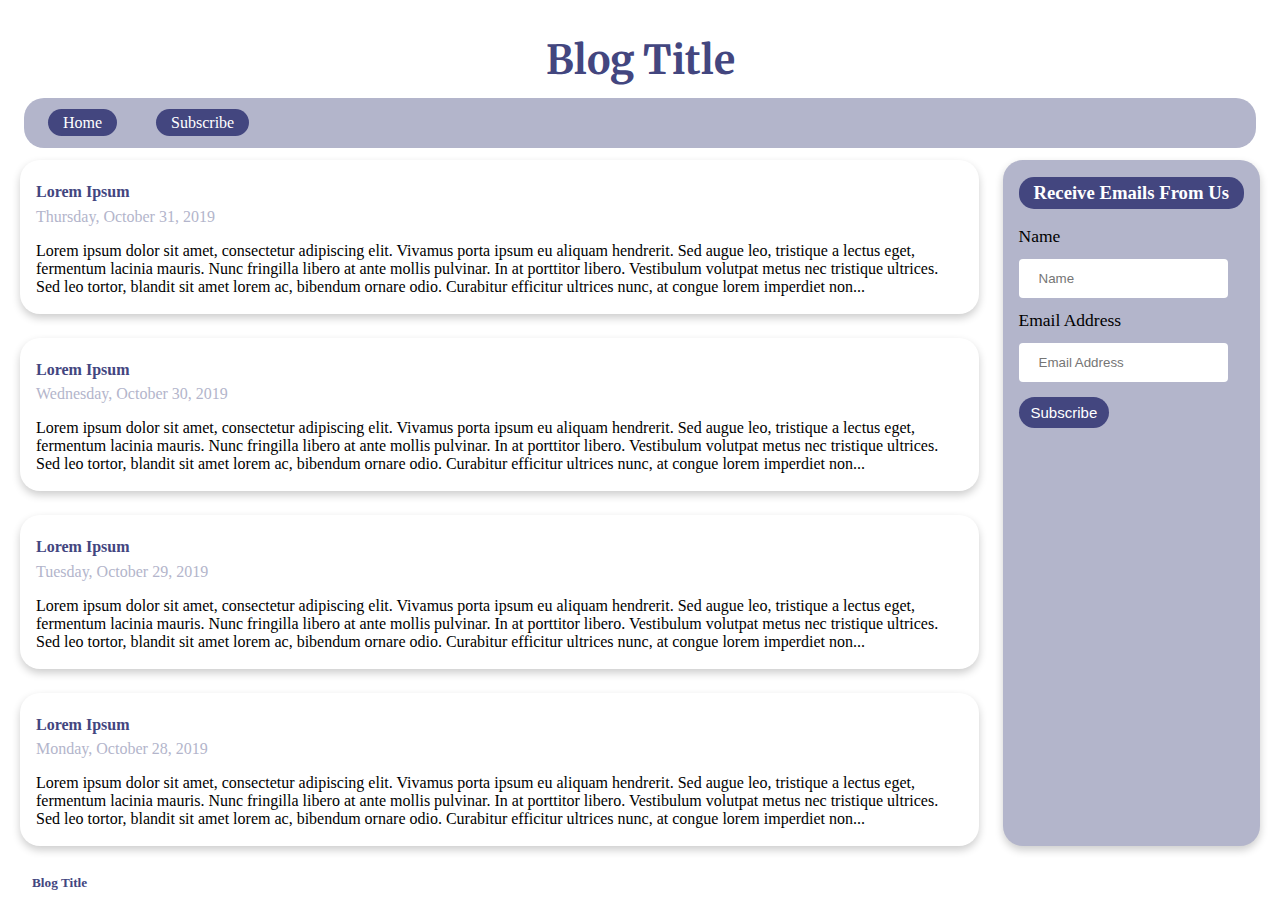
<file: index.html>
<!DOCTYPE html>
<html>
    <head>
        <meta charset="utf-8">
            <title>Blog Title</title>
        <meta content="width=device-width, initial-scale=1, maxium-scale=1" name="viewport">
        <link rel="stylesheet" href="css/style.css">
    </head>
    <body>
        <div class="container">
            <header class="header">
                <h1>Blog Title</h1>
            </header>
            <nav class="nav">
                <ul>
                    <li><a href="index.html">Home</a></li>
                    <li><a href="#subscribe">Subscribe</a></li>
                </ul>
            </nav>
            <main class="main">
                <a href="./blog-post.html">
                    <article class="card">
                    <div class="card-container">
                        <h4 class="article-title">Lorem Ipsum</h4>
                        <p class="date-published">Thursday, October 31, 2019</p>
                        <p class="beggining-of-article">Lorem ipsum dolor sit amet, 
                            consectetur adipiscing elit. Vivamus porta ipsum eu aliquam 
                            hendrerit. Sed augue leo, tristique a lectus eget, fermentum 
                            lacinia mauris. Nunc fringilla libero at ante mollis pulvinar. 
                            In at porttitor libero. Vestibulum volutpat metus nec tristique 
                            ultrices. Sed leo tortor, blandit sit amet lorem ac, bibendum 
                            ornare odio. Curabitur efficitur ultrices nunc, at congue lorem 
                            imperdiet non...</p>
                    </div>
                    </article>
                </a>
                <a href="./blog-post.html">
                    <article class="card">
                    <div class="card-container">
                        <h4 class="article-title">Lorem Ipsum</h4>
                        <p class="date-published">Wednesday, October 30, 2019</p>
                        <p class="beggining-of-article">Lorem ipsum dolor sit amet, 
                            consectetur adipiscing elit. Vivamus porta ipsum eu aliquam 
                            hendrerit. Sed augue leo, tristique a lectus eget, fermentum 
                            lacinia mauris. Nunc fringilla libero at ante mollis pulvinar. 
                            In at porttitor libero. Vestibulum volutpat metus nec tristique 
                            ultrices. Sed leo tortor, blandit sit amet lorem ac, bibendum 
                            ornare odio. Curabitur efficitur ultrices nunc, at congue lorem 
                            imperdiet non...</p>
                    </div>
                    </article>
                </a>
                <a href="./blog-post.html">
                    <article class="card">
                    <div class="card-container">
                        <h4 class="article-title">Lorem Ipsum</h4>
                        <p class="date-published">Tuesday, October 29, 2019</p>
                        <p class="beggining-of-article">Lorem ipsum dolor sit amet, 
                            consectetur adipiscing elit. Vivamus porta ipsum eu aliquam 
                            hendrerit. Sed augue leo, tristique a lectus eget, fermentum 
                            lacinia mauris. Nunc fringilla libero at ante mollis pulvinar. 
                            In at porttitor libero. Vestibulum volutpat metus nec tristique 
                            ultrices. Sed leo tortor, blandit sit amet lorem ac, bibendum 
                            ornare odio. Curabitur efficitur ultrices nunc, at congue lorem 
                            imperdiet non...</p>
                    </div>
                    </article>
                </a>
                <a href="./blog-post.html">
                    <article class="card">
                    <div class="card-container">
                        <h4 class="article-title">Lorem Ipsum</h4>
                        <p class="date-published">Monday, October 28, 2019</p>
                        <p class="beggining-of-article">Lorem ipsum dolor sit amet, 
                            consectetur adipiscing elit. Vivamus porta ipsum eu aliquam 
                            hendrerit. Sed augue leo, tristique a lectus eget, fermentum 
                            lacinia mauris. Nunc fringilla libero at ante mollis pulvinar. 
                            In at porttitor libero. Vestibulum volutpat metus nec tristique 
                            ultrices. Sed leo tortor, blandit sit amet lorem ac, bibendum 
                            ornare odio. Curabitur efficitur ultrices nunc, at congue lorem 
                            imperdiet non...</p>
                    </div>
                    </article>
                </a>
            </main>
            <div class="sidebar">
                <section id="subscribe" class="subscribe">
                    <form class="subscribe-container">
                        <h3 class="subscribe-title">Receive Emails From Us</h3>
                        <br>
                        <label class="subscribe-name">Name</label>
                        <input type="text" placeholder="Name" name="name">
                        <br>
                        <label class="subscribe-email-address">Email Address</label>
                        <input type="text" placeholder="Email Address" name="email">
                        <br>
                        <button class="subscribe-button">Subscribe</button>
                    </form>
                </section>
            </div>
            <footer class="footer">
                <h5>Blog Title</h5>
            </footer>
        </div>
    </body>
</html>
</file>
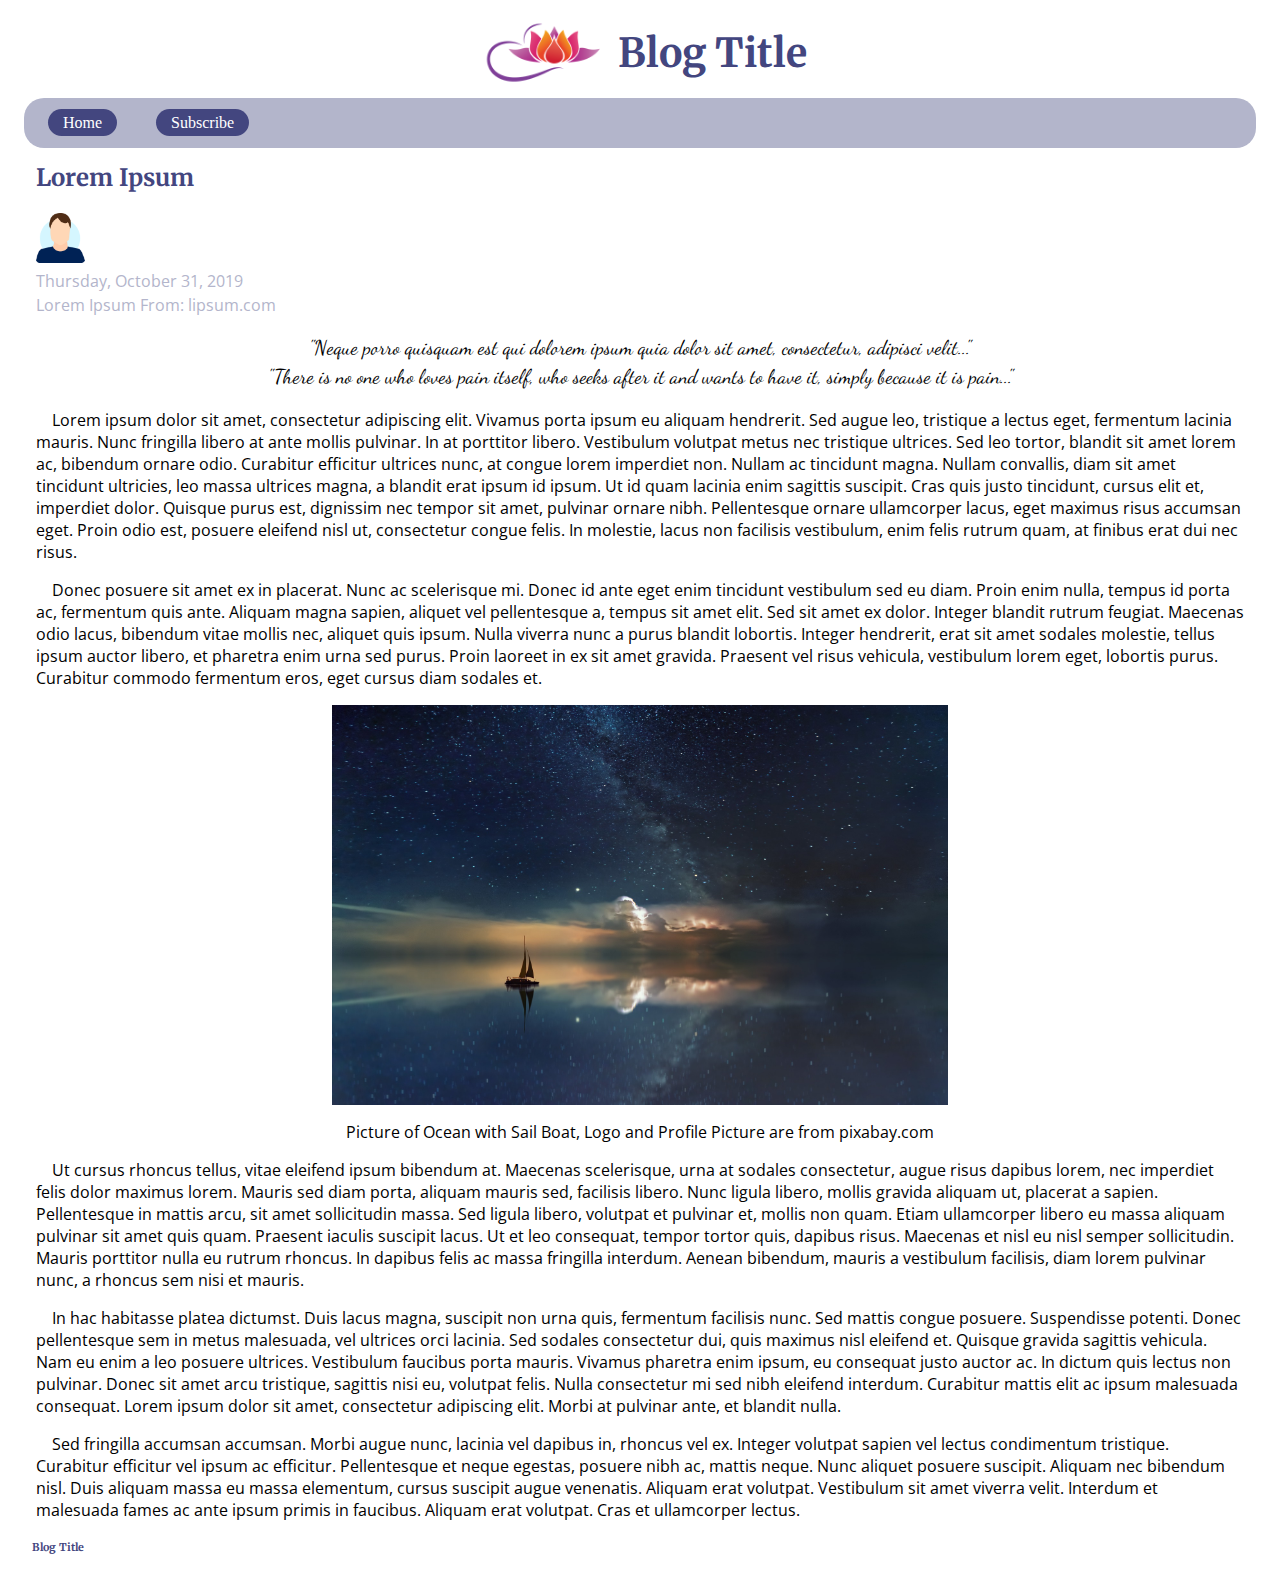
<file: blog-post.html>
<!DOCTYPE html>
<html>
    <head>
        <meta charset="utf-8">
            <title>Blog Title</title>
        <meta content="width=device-width, initial-scale=1, maxium-scale=1" name="viewport">
        <link rel="stylesheet" href="css/blog-post-style.css">
    </head>
    <body>
        <div class="container">
            <header class="header">
                    <img src="images/lotus-flower-1805784_1280.png" alt="Logo of Flower" class="logo">
                <h1>Blog Title</h1>
            </header>
            <nav class="nav">
                <ul>
                    <li><a href="index.html">Home</a></li>
                    <li><a href="index.html">Subscribe</a></li>
                </ul>
            </nav>
            <main class="main">
                <article class="article">
                    <h2 class="article-title">Lorem Ipsum</h2>
                    <img src="images/profile-2092113_1280.png" alt="Profile Picture" class="profile-picture">
                    <p class="date-published">Thursday, October 31, 2019</p>
                    <p class="author">Lorem Ipsum From: <a href="https://www.lipsum.com/">lipsum.com</a></p>
                    <blockquote class="quote1">"Neque porro quisquam est qui dolorem ipsum quia dolor sit amet, consectetur, adipisci velit..."</blockquote>
                    <blockquote class="quote2">"There is no one who loves pain itself, who seeks after it and wants to have it, simply because it is pain..."</blockquote>
                    <p>&emsp;Lorem ipsum dolor sit amet, consectetur adipiscing elit. 
                        Vivamus porta ipsum eu aliquam hendrerit. Sed augue leo, 
                        tristique a lectus eget, fermentum lacinia mauris. 
                        Nunc fringilla libero at ante mollis pulvinar. 
                        In at porttitor libero. Vestibulum volutpat metus nec 
                        tristique ultrices. Sed leo tortor, blandit sit amet lorem 
                        ac, bibendum ornare odio. Curabitur efficitur ultrices nunc,
                        at congue lorem imperdiet non. Nullam ac tincidunt magna. 
                        Nullam convallis, diam sit amet tincidunt ultricies, 
                        leo massa ultrices magna, a blandit erat ipsum id ipsum. 
                        Ut id quam lacinia enim sagittis suscipit. Cras quis justo 
                        tincidunt, cursus elit et, imperdiet dolor. Quisque purus 
                        est, dignissim nec tempor sit amet, pulvinar ornare nibh. 
                        Pellentesque ornare ullamcorper lacus, eget maximus risus 
                        accumsan eget. Proin odio est, posuere eleifend nisl ut, 
                        consectetur congue felis. In molestie, lacus non facilisis 
                        vestibulum, enim felis rutrum quam, at finibus erat dui 
                        nec risus.</p>
                    <p>&emsp;Donec posuere sit amet ex in placerat. Nunc ac scelerisque
                        mi. Donec id ante eget enim tincidunt vestibulum sed eu 
                        diam. Proin enim nulla, tempus id porta ac, fermentum 
                        quis ante. Aliquam magna sapien, aliquet vel pellentesque 
                        a, tempus sit amet elit. Sed sit amet ex dolor. Integer blandit 
                        rutrum feugiat. Maecenas odio lacus, bibendum vitae mollis nec,
                        aliquet quis ipsum. Nulla viverra nunc a purus blandit 
                        lobortis. Integer hendrerit, erat sit amet sodales molestie, 
                        tellus ipsum auctor libero, et pharetra enim urna sed purus.
                        Proin laoreet in ex sit amet gravida. Praesent vel risus
                        vehicula, vestibulum lorem eget, lobortis purus. 
                        Curabitur commodo fermentum eros, eget cursus diam sodales 
                        et.</p>
                    <img src="images/ocean-3605547_1920.jpg" alt="Picture of Ocean with Sail Boat" class="picture-of-ocean">
                    <p class="picture-caption">Picture of Ocean with Sail Boat, Logo and Profile Picture are from <a href="https://pixabay.com/">pixabay.com</a></p>
                    <p>&emsp;Ut cursus rhoncus tellus, vitae eleifend ipsum bibendum at. 
                        Maecenas scelerisque, urna at sodales consectetur, augue risus
                        dapibus lorem, nec imperdiet felis dolor maximus lorem.
                        Mauris sed diam porta, aliquam mauris sed, facilisis libero.
                        Nunc ligula libero, mollis gravida aliquam ut, placerat
                        a sapien. Pellentesque in mattis arcu, sit amet 
                        sollicitudin massa. Sed ligula libero, volutpat et
                        pulvinar et, mollis non quam. Etiam ullamcorper libero
                        eu massa aliquam pulvinar sit amet quis quam. Praesent 
                        iaculis suscipit lacus. Ut et leo consequat, tempor 
                        tortor quis, dapibus risus. Maecenas et nisl eu nisl 
                        semper sollicitudin. Mauris porttitor nulla eu rutrum 
                        rhoncus. In dapibus felis ac massa fringilla interdum. 
                        Aenean bibendum, mauris a vestibulum facilisis, diam 
                        lorem pulvinar nunc, a rhoncus sem nisi et mauris.</p>
                    <p>&emsp;In hac habitasse platea dictumst. Duis lacus magna, 
                        suscipit non urna quis, fermentum facilisis nunc. 
                        Sed mattis congue posuere. Suspendisse potenti. 
                        Donec pellentesque sem in metus malesuada, vel ultrices 
                        orci lacinia. Sed sodales consectetur dui, quis maximus 
                        nisl eleifend et. Quisque gravida sagittis vehicula. 
                        Nam eu enim a leo posuere ultrices. Vestibulum faucibus 
                        porta mauris. Vivamus pharetra enim ipsum, eu consequat 
                        justo auctor ac. In dictum quis lectus non pulvinar. 
                        Donec sit amet arcu tristique, sagittis nisi eu, volutpat 
                        felis. Nulla consectetur mi sed nibh eleifend interdum. 
                        Curabitur mattis elit ac ipsum malesuada consequat. 
                        Lorem ipsum dolor sit amet, consectetur adipiscing elit. 
                        Morbi at pulvinar ante, et blandit nulla.</p>
                    <p>&emsp;Sed fringilla accumsan accumsan. Morbi augue nunc, 
                        lacinia vel dapibus in, rhoncus vel ex. Integer volutpat
                        sapien vel lectus condimentum tristique. Curabitur efficitur 
                        vel ipsum ac efficitur. Pellentesque et neque egestas, 
                        posuere nibh ac, mattis neque. Nunc aliquet posuere suscipit. 
                        Aliquam nec bibendum nisl. Duis aliquam massa eu massa 
                        elementum, cursus suscipit augue venenatis. Aliquam erat 
                        volutpat. Vestibulum sit amet viverra velit. Interdum et 
                        malesuada fames ac ante ipsum primis in faucibus. Aliquam 
                        erat volutpat. Cras et ullamcorper lectus.</p>
                </article> 
            </main>
            <footer class="footer">
                <h6>Blog Title</h6>
            </footer>
        </div>
    </body>
</html>
</file>
<file: css/style.css>
@import url('https://fonts.googleapis.com/css?family=Merriweather:900i&display=swap');

@media(max-width: 320px),
(min-width: 321px),
(max-width: 599px) {

    .container {
        display: grid;
        width: 100%;
        grid-template-columns: auto;
        grid-template-rows: 70px 40px auto auto 55px;
        grid-template-areas: 
        "header header header header header header"
        "nav nav nav nav nav nav"
        "main main main main main main"
        "subscribe subscribe subscribe subscribe subscribe subscribe"
        "footer footer footer footer footer footer";
    }
    
    /* Header */
    
    .header {
        display: flex;
        grid-area: header;
        justify-content: center;
        color: #43467F;
        font-family: 'Merriweather', serif;
        font-size: 20px;
    }

    .nav {
        display: flex;
        grid-area: nav;
        background: #B3B5CB;
        margin: 20px 1em -30px 1em;
        border-radius: 20px;;
    }

    .nav ul {
        display: flex;
        list-style-type: none;
        padding: 0;
    }

    .nav ul a {
        margin: 15px 15px 15px 1.5em;
        padding: 5px;
        background: #43467F;
        color: white;
        padding: 5px 15px;
        border-radius: 15px;
    }

    .nav ul a:hover {
        background: #1C2260;
    }
    
    /* Content */
    
    .sidebar {
        display: flex;
        grid-area: subscribe;
    }
    
    .main {
        display: flex;
        flex-direction: column;
        grid-area: main;
        margin: 30px 0 0 0;
    }

    .card {
        box-shadow: 0 4px 8px 0 rgba(0,0,0,0.2);
        transition: 0.3s;
        margin: 0.75em;
        border-radius: 20px;
    }
    
    .card:hover {
        box-shadow: 0 8px 16px 0 rgba(0,0,0,0.2);
    }
    
    .card-container {
        padding: 2px 16px;
    }

    a {
        text-decoration: none;
        color: black;
    }

    .article-title {
        color: #43467F;
    }

    .date-published {
        color: #B3B5CB;
        margin: -15px 0 0 0;
    }

    .subscribe {
        box-shadow: 0 4px 8px 0 rgba(0,0,0,0.2);
        transition: 0.3s;
        margin: 0.75em;
        border-radius: 20px;
        background: #B3B5CB;
        width: 100%;
    }

    .subscribe:hover {
        box-shadow: 0 8px 16px 0 rgba(0,0,0,0.2);
    }
    
    .subscribe-container {
        padding: 2px 16px;
    }

    .subscribe-title {
        color: white;
        background: #43467F;
        display: inline-flex;
        padding: 5px 15px;
        border-radius: 15px;
        justify-content: center;
        margin: 15px auto 5px auto;
    }

    .subscribe form label {
        padding: 12px 12px 12px 0;
        display: block;
        font-size: 17.5px;
    }

    .subscribe form input {
        width: 75%;
        padding: 12px 20px;
        border: none;
        border-radius: 4px;
    }

    .subscribe-button {
        margin: 15px auto 15px auto;
        background: #43467F;
        color: white;
        padding: 7px 12px;
        border-radius: 20px;
        border: none;
        font-size: 15px;
    }

    .subscribe-button:hover {
        background: #1C2260;
    }
    
    /* Footer */
    
    .footer {
        display: flex;
        grid-area: footer;
        align-items: flex-end;
        margin: 0 0 0 1.5em;
        color: #43467F;
    }

}

@media(min-width: 600px) and (max-width: 900px) {
    
    .container {
        display: grid;
        width: 100%;
        grid-template-columns: auto;
        grid-template-rows: 70px 40px auto 55px;
        grid-template-areas: 
        "header header header header header header"
        "nav nav nav nav nav nav"
        "main main main main subscribe subscribe"
        "footer footer footer footer footer footer";
    }
    
    /* Header */
    
    .header {
        display: flex;
        grid-area: header;
        justify-content: center;
        color: #43467F;
        font-family: 'Merriweather', serif;
        font-size: 20px;
    }

    .nav {
        display: flex;
        grid-area: nav;
        background: #B3B5CB;
        margin: 20px 1em -30px 1em;
        border-radius: 20px;;
    }

    .nav ul {
        display: flex;
        list-style-type: none;
        padding: 0;
    }

    .nav ul a {
        margin: 15px 15px 15px 1.5em;
        padding: 5px;
        background: #43467F;
        color: white;
        padding: 5px 15px;
        border-radius: 15px;
    }

    .nav ul a:hover {
        background: #1C2260;
    }
    
    /* Content */
    
    .sidebar {
        display: flex;
        grid-area: subscribe;
        margin: 30px 0 0 0;
    }
    
    .main {
        display: flex;
        flex-direction: column;
        grid-area: main;
        margin: 30px 0 0 0;
    }

    .card {
        box-shadow: 0 4px 8px 0 rgba(0,0,0,0.2);
        transition: 0.3s;
        margin: 0.75em;
        border-radius: 20px;
    }
    
    .card:hover {
        box-shadow: 0 8px 16px 0 rgba(0,0,0,0.2);
    }
    
    .card-container {
        padding: 2px 16px;
    }

    a {
        text-decoration: none;
        color: black;
    }

    .article-title {
        color: #43467F;
    }

    .date-published {
        color: #B3B5CB;
        margin: -15px 0 0 0;
    }

    .subscribe {
        box-shadow: 0 4px 8px 0 rgba(0,0,0,0.2);
        transition: 0.3s;
        margin: 0.75em;
        border-radius: 20px;
        background: #B3B5CB;
        width: 100%;
    }

    .subscribe:hover {
        box-shadow: 0 8px 16px 0 rgba(0,0,0,0.2);
    }
    
    .subscribe-container {
        padding: 2px 16px;
    }

    .subscribe-title {
        color: white;
        background: #43467F;
        display: inline-flex;
        padding: 5px 15px;
        border-radius: 15px;
        justify-content: center;
        margin: 15px auto 5px auto;
    }

    .subscribe form label {
        padding: 12px 12px 12px 0;
        display: block;
        font-size: 17.5px;
    }

    .subscribe form input {
        width: 75%;
        padding: 12px 20px;
        border: none;
        border-radius: 4px;
    }

    .subscribe-button {
        margin: 15px auto 15px auto;
        background: #43467F;
        color: white;
        padding: 7px 12px;
        border-radius: 20px;
        border: none;
        font-size: 15px;
    }

    .subscribe-button:hover {
        background: #1C2260;
    }
    
    /* Footer */
    
    .footer {
        display: flex;
        grid-area: footer;
        align-items: flex-end;
        margin: 0 0 0 1.5em;
        color: #43467F;
    }
}

@media(min-width: 901px) {

    .container {
        display: grid;
        width: 100%;
        grid-template-columns: auto;
        grid-template-rows: 70px 40px auto 55px;
        grid-template-areas: 
        "header header header header header header"
        "nav nav nav nav nav nav"
        "main main main main subscribe subscribe"
        "footer footer footer footer footer footer";
    }
    
    /* Header */
    
    .header {
        display: flex;
        grid-area: header;
        justify-content: center;
        color: #43467F;
        font-family: 'Merriweather', serif;
        font-size: 20px;
    }

    .nav {
        display: flex;
        grid-area: nav;
        background: #B3B5CB;
        margin: 20px 1em -30px 1em;
        border-radius: 20px;;
    }

    .nav ul {
        display: flex;
        list-style-type: none;
        padding: 0;
    }

    .nav ul a {
        margin: 15px 15px 15px 1.5em;
        padding: 5px;
        background: #43467F;
        color: white;
        padding: 5px 15px;
        border-radius: 15px;
    }

    .nav ul a:hover {
        background: #1C2260;
    }
    
    /* Content */
    
    .sidebar {
        display: flex;
        grid-area: subscribe;
        margin: 30px 0 0 0;
    }
    
    .main {
        display: flex;
        flex-direction: column;
        grid-area: main;
        margin: 30px 0 0 0;
    }

    .card {
        box-shadow: 0 4px 8px 0 rgba(0,0,0,0.2);
        transition: 0.3s;
        margin: 0.75em;
        border-radius: 20px;
    }
    
    .card:hover {
        box-shadow: 0 8px 16px 0 rgba(0,0,0,0.2);
    }
    
    .card-container {
        padding: 2px 16px;
    }

    a {
        text-decoration: none;
        color: black;
    }

    .article-title {
        color: #43467F;
    }

    .date-published {
        color: #B3B5CB;
        margin: -15px 0 0 0;
    }

    .subscribe {
        box-shadow: 0 4px 8px 0 rgba(0,0,0,0.2);
        transition: 0.3s;
        margin: 0.75em;
        border-radius: 20px;
        background: #B3B5CB;
        width: 100%;
    }

    .subscribe:hover {
        box-shadow: 0 8px 16px 0 rgba(0,0,0,0.2);
    }
    
    .subscribe-container {
        padding: 2px 16px;
    }

    .subscribe-title {
        color: white;
        background: #43467F;
        display: inline-flex;
        padding: 5px 15px;
        border-radius: 15px;
        justify-content: center;
        margin: 15px auto 5px auto;
    }

    .subscribe form label {
        padding: 12px 12px 12px 0;
        display: block;
        font-size: 17.5px;
    }

    .subscribe form input {
        width: 75%;
        padding: 12px 20px;
        border: none;
        border-radius: 4px;
    }

    .subscribe-button {
        margin: 15px auto 15px auto;
        background: #43467F;
        color: white;
        padding: 7px 12px;
        border-radius: 20px;
        border: none;
        font-size: 15px;
    }

    .subscribe-button:hover {
        background: #1C2260;
    }
    
    /* Footer */
    
    .footer {
        display: flex;
        grid-area: footer;
        align-items: flex-end;
        margin: 0 0 0 1.5em;
        color: #43467F;
    }
}
</file>
<file: css/blog-post-style.css>
@import url('https://fonts.googleapis.com/css?family=Merriweather:900i&display=swap');
@import url('https://fonts.googleapis.com/css?family=Dancing+Script&display=swap');
@import url('https://fonts.googleapis.com/css?family=Open+Sans&display=swap');

@media(max-width: 320px),
(min-width: 321px),
(max-width: 599px) {

    .container {
        display: grid;
        width: 100%;
        grid-template-columns: auto;
        grid-template-rows: 70px 40px auto 40px;
        grid-template-areas: 
        "header header header header header header"
        "nav nav nav nav nav nav"
        "main main main main main main"
        "footer footer footer footer footer footer";
    }
    
    /* Header */
    
    .header {
        display: flex;
        grid-area: header;
        justify-content: center;
        color: #43467F;
        font-family: 'Merriweather', serif;
        font-size: 17px;
    }

    header h1 {
        margin: 20px 0 0 0;
    }

    .logo {
        height: 75px;
        margin: 0;
    }

    .nav {
        display: flex;
        grid-area: nav;
        background: #B3B5CB;
        margin: 20px 1em -30px 1em;
        border-radius: 20px;;
    }

    .nav ul {
        display: flex;
        list-style-type: none;
        padding: 0;
    }

    .nav ul a {
        margin: 15px 15px 15px 1.5em;
        padding: 5px;
        background: #43467F;
        color: white;
        padding: 5px 15px;
        border-radius: 15px;
        text-decoration: none;
    }

    .nav ul a:hover {
        background: #1C2260;
    }
    
    /* Content */
    
    .main {
        display: flex;
        flex-direction: column;
        grid-area: main;
        margin: 30px 0 0 0;
    }

    .quote1 {
        text-align: center;
        font-family: 'Dancing Script', cursive;
        font-size: 20px;
        margin: 20px auto 5px auto;
    }

    .quote2 {
        text-align: center;
        font-family: 'Dancing Script', cursive;
        font-size: 20px;
        margin: 5px auto 20px auto;
    }

    .article {
        margin: 0.75em 0.75em 0 0.75em;
        padding: 2px 16px;
        font-family: 'Open Sans', sans-serif;
    }

    .article-title {
        color: #43467F;
        margin: 0 0 20px 0;
        font-family: 'Merriweather', serif;
    }

    .profile-picture {
        height: 50px;
    }

    .date-published {
        color: #B3B5CB;
        margin: 2px 0 0 0;
    }

    .author {
        color: #B3B5CB;
        margin: 2px 0 0 0;
    }

    .author a {
        text-decoration: none;
        color: #B3B5CB;
    }

    .picture-of-ocean {
        height: 150px;
        display: block;
        margin: 0 auto;
    }

    .picture-caption {
        text-align: center;
    }

    .picture-caption a {
        text-decoration: none;
        color: black;
    }
    
    /* Footer */
    
    .footer {
        display: flex;
        grid-area: footer;
        align-items: flex-end;
        margin: 0 0 0 1.5em;
        color: #43467F;font-family: 'Merriweather', serif;

    }

}

@media(min-width: 600px) and (max-width: 900px) {
    
    .container {
        display: grid;
        width: 100%;
        grid-template-columns: auto;
        grid-template-rows: 70px 40px auto 40px;
        grid-template-areas: 
        "header header header header header header"
        "nav nav nav nav nav nav"
        "main main main main main main"
        "footer footer footer footer footer footer";
    }
    
    /* Header */
    
    .header {
        display: flex;
        grid-area: header;
        justify-content: center;
        color: #43467F;
        font-family: 'Merriweather', serif;
        font-size: 20px;
    }

    header h1 {
        margin: 20px 0 0 0;
    }

    .logo {
        height: 100px;
        margin: -10px 0 0 0;
    }

    .nav {
        display: flex;
        grid-area: nav;
        background: #B3B5CB;
        margin: 20px 1em -30px 1em;
        border-radius: 20px;;
    }

    .nav ul {
        display: flex;
        list-style-type: none;
        padding: 0;
    }

    .nav ul a {
        margin: 15px 15px 15px 1.5em;
        padding: 5px;
        background: #43467F;
        color: white;
        padding: 5px 15px;
        border-radius: 15px;
        text-decoration: none;
    }

    .nav ul a:hover {
        background: #1C2260;
    }
    
    /* Content */
    
    .main {
        display: flex;
        flex-direction: column;
        grid-area: main;
        margin: 30px 0 0 0;
    }

    .quote1 {
        text-align: center;
        font-family: 'Dancing Script', cursive;
        font-size: 20px;
        margin: 20px auto 5px auto;
    }

    .quote2 {
        text-align: center;
        font-family: 'Dancing Script', cursive;
        font-size: 20px;
        margin: 5px auto 20px auto;
    }

    .article {
        margin: 0.75em 0.75em 0 0.75em;
        padding: 2px 16px;
    }

    .article-title {
        color: #43467F;
        margin: 0 0 20px 0;
        font-family: 'Merriweather', serif;
    }

    .profile-picture {
        height: 50px;
    }

    .date-published {
        color: #B3B5CB;
        margin: 2px 0 0 0;
    }

    .author {
        color: #B3B5CB;
        margin: 2px 0 0 0;
    }

    .author a {
        text-decoration: none;
        color: #B3B5CB;
    }

    .picture-of-ocean {
        height: 250px;
        display: block;
        margin: 0 auto;
    }

    .picture-caption {
        text-align: center;
    }

    .picture-caption a {
        text-decoration: none;
        color: black;
    }

    /* Footer */
    
    .footer {
        display: flex;
        grid-area: footer;
        align-items: flex-end;
        margin: 0 0 0 1.5em;
        color: #43467F;
        font-family: 'Merriweather', serif;
    }
}

@media(min-width: 901px) {

    .container {
        display: grid;
        width: 100%;
        grid-template-columns: auto;
        grid-template-rows: 70px 40px auto 40px;
        grid-template-areas: 
        "header header header header header header"
        "nav nav nav nav nav nav"
        "main main main main main main"
        "footer footer footer footer footer footer";
    }
    
    /* Header */
    
    .header {
        display: flex;
        grid-area: header;
        justify-content: center;
        color: #43467F;
        font-family: 'Merriweather', serif;
        font-size: 20px;
    }

    header h1 {
        margin: 20px 0 0 0;
    }

    .logo {
        height: 100px;
        margin: -10px 0 0 0;
    }

    .nav {
        display: flex;
        grid-area: nav;
        background: #B3B5CB;
        margin: 20px 1em -30px 1em;
        border-radius: 20px;;
    }

    .nav ul {
        display: flex;
        list-style-type: none;
        padding: 0;
    }

    .nav ul a {
        margin: 15px 15px 15px 1.5em;
        padding: 5px;
        background: #43467F;
        color: white;
        padding: 5px 15px;
        border-radius: 15px;
        text-decoration: none;
    }

    .nav ul a:hover {
        background: #1C2260;
    }
    
    /* Content */
    
    .main {
        display: flex;
        flex-direction: column;
        grid-area: main;
        margin: 30px 0 0 0;
    }

    .quote1 {
        text-align: center;
        font-family: 'Dancing Script', cursive;
        font-size: 20px;
        margin: 20px auto 5px auto;
    }

    .quote2 {
        text-align: center;
        font-family: 'Dancing Script', cursive;
        font-size: 20px;
        margin: 5px auto 20px auto;
    }

    .article {
        margin: 0.75em 0.75em 0 0.75em;
        padding: 2px 16px;
    }

    .article-title {
        color: #43467F;
        margin: 0 0 20px 0;
        font-family: 'Merriweather', serif;
    }

    .profile-picture {
        height: 50px;
    }

    .date-published {
        color: #B3B5CB;
        margin: 2px 0 0 0;
    }

    .author {
        color: #B3B5CB;
        margin: 2px 0 0 0;
    }

    .author a {
        text-decoration: none;
        color: #B3B5CB;
    }

    .picture-of-ocean {
        height: 400px;
        display: block;
        margin: 0 auto;
    }

    .picture-caption {
        text-align: center;
    }

    .picture-caption a {
        text-decoration: none;
        color: black;
    }
    
    /* Footer */
    
    .footer {
        display: flex;
        grid-area: footer;
        align-items: flex-end;
        margin: 0 0 0 1.5em;
        color: #43467F;
        font-family: 'Merriweather', serif;
    }
}
</file>
